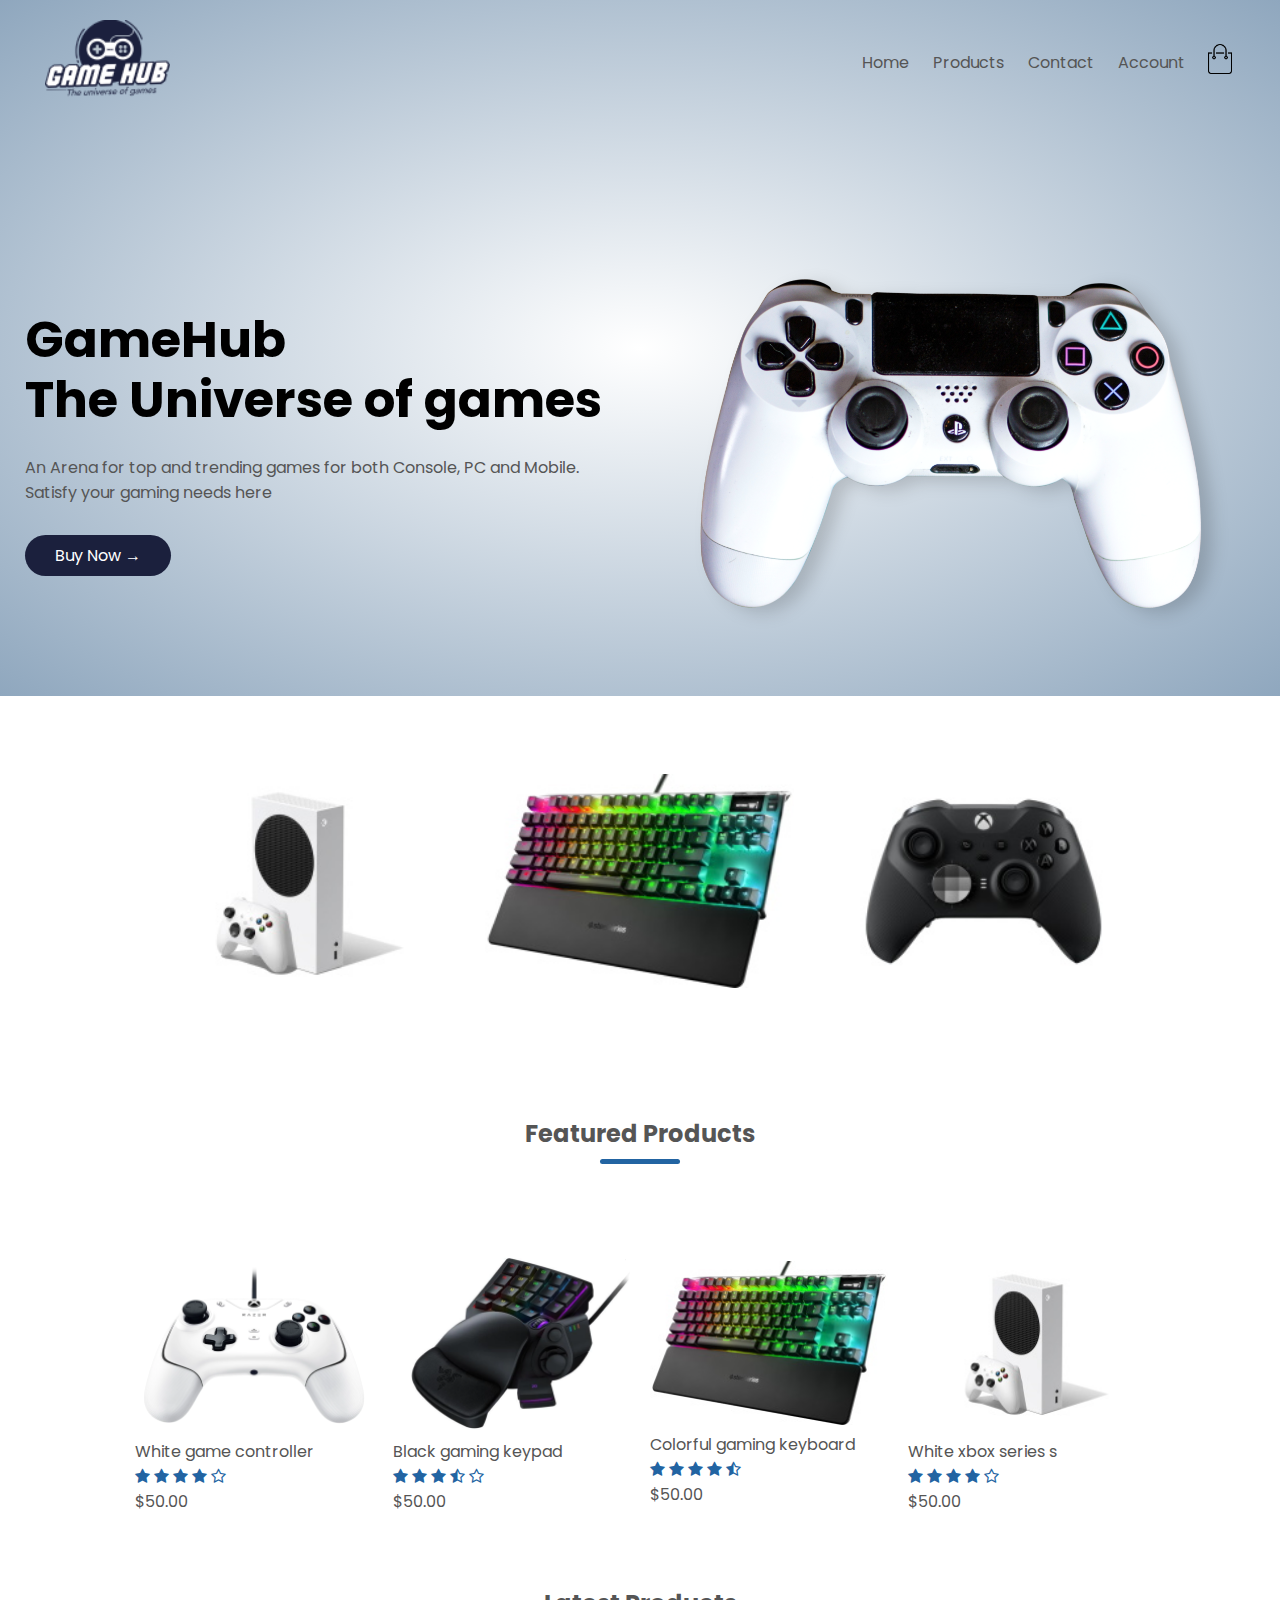
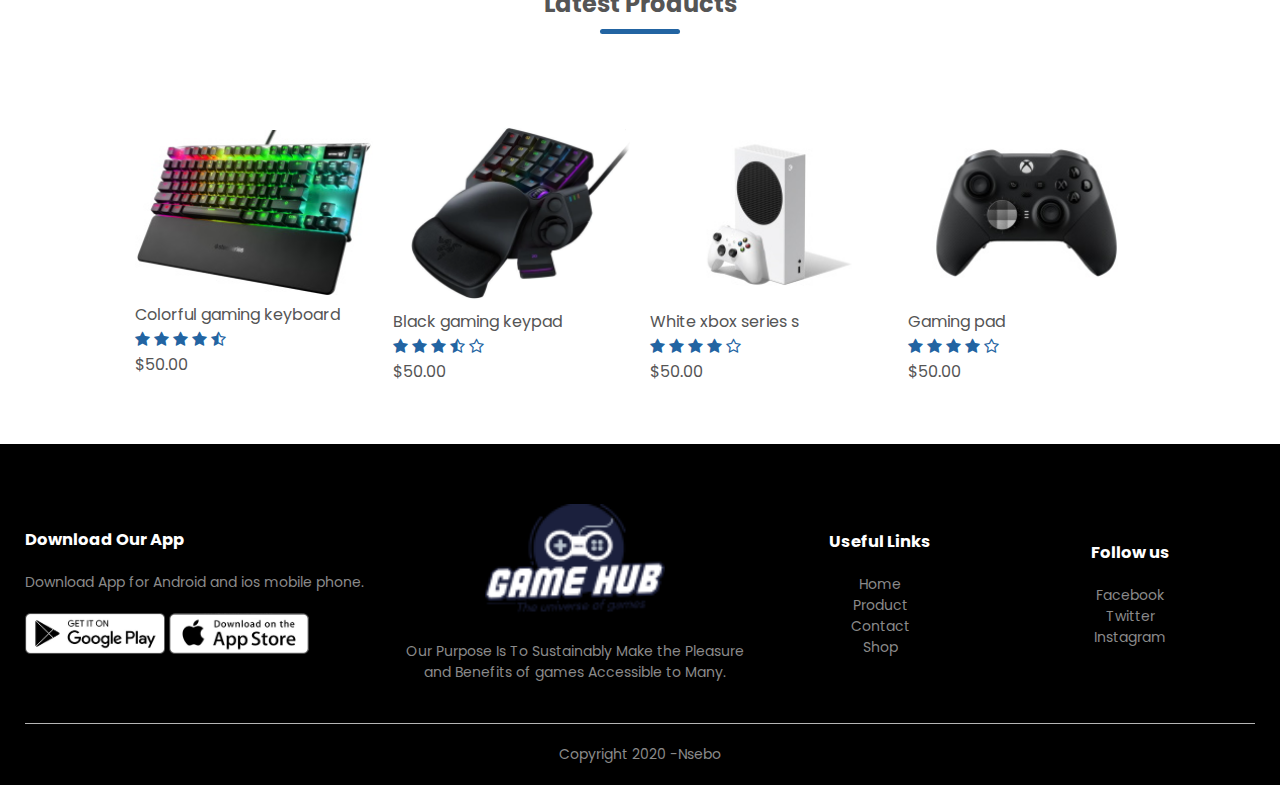
<file: index.html>
<!DOCTYPE html>
<html lang="en">
  <head>
    <meta charset="UTF-8" />
    <meta name="description" content="Home page of GameHub" />
    <meta name="viewport" content="width=device-width, initial-scale=1.0" />
    <meta
      name="keywords"
      content="home, page,what we do, playstation 5,xbox series x,"
    />
    <meta name="author" content="Uzochukwu Cecilia Oloh- Nsebo" />
    <link rel="stylesheet" href="css/style.css" />
    <script src="js/product-details.js" defer></script>
    <link
      href="https://fonts.googleapis.com/css2?family=Poppins:wght@300;400;500;600;700&display=swap"
      rel="stylesheet"
    />
    <link
      rel="stylesheet"
      href="https://stackpath.bootstrapcdn.com/font-awesome/4.7.0/css/font-awesome.min.css"
    />
    <title>Home || GameHub</title>
  </head>
  <body>
    <div class="header">
      <div class="container">
        <div class="navbar">
          <div class="logo">
            <a href="index.html"
              ><img src="/img/game-hub-Logo.png" width="125px"
            /></a>
          </div>
          <nav>
            <ul id="MenuItems">
              <li><a href="index.html">Home</a></li>
              <li><a href="product.html">Products</a></li>
              <li><a href="contact.html">Contact</a></li>
              <li><a href="account.html">Account</a></li>
            </ul>
          </nav>
          <a href="cart.html"
            ><img src="/img/cart.png" width="30px" height="30px"
          /></a>
          <img src="/img/menu.png" class="menu-icon" onclick="menutoggle()" />
        </div>
        <div class="row">
          <div class="col-2">
            <h1>
              GameHub
              <br />
              The Universe of games
            </h1>
            <p>
              An Arena for top and trending games for both Console, PC and
              Mobile.
              <br />
              Satisfy your gaming needs here
            </p>
            <a href="product.html" class="btn">Buy Now &#8594;</a>
          </div>
          <div class="col-2">
            <img src="/img/controller.png" />
          </div>
        </div>
      </div>
    </div>
    <div class="categories">
      <div class="small-container">
        <div class="row">
          <div class="col-3">
            <img src="/img/xbox.jpg" />
          </div>
          <div class="col-3">
            <img src="/img/keyboard.jpg" />
          </div>
          <div class="col-3">
            <img src="/img/pad.jpg" />
          </div>
        </div>
      </div>
    </div>
    <div class="small-container">
      <h2 class="title">Featured Products</h2>
      <div class="row">
        <div class="col-4">
          <a href="product-details.html"
            ><img src="img/controller-white.png"
          /></a>
          <h4><a href="product-details.html">White game controller</a></h4>
          <div class="rating">
            <i class="fa fa-star"></i>
            <i class="fa fa-star"></i>
            <i class="fa fa-star"></i>
            <i class="fa fa-star"></i>
            <i class="fa fa-star-o"></i>
          </div>
          <p>$50.00</p>
        </div>
        <div class="col-4">
          <a href="product-details.html"><img src="img/keypad.jpg" /></a>
          <h4>Black gaming keypad</h4>
          <div class="rating">
            <i class="fa fa-star"></i>
            <i class="fa fa-star"></i>
            <i class="fa fa-star"></i>
            <i class="fa fa-star-half-o"></i>
            <i class="fa fa-star-o"></i>
          </div>
          <p>$50.00</p>
        </div>
        <div class="col-4">
          <a href="product-details.html"><img src="img/keyboard.jpg" /></a>
          <h4>Colorful gaming keyboard</h4>
          <div class="rating">
            <i class="fa fa-star"></i>
            <i class="fa fa-star"></i>
            <i class="fa fa-star"></i>
            <i class="fa fa-star"></i>
            <i class="fa fa-star-half-o"></i>
          </div>
          <p>$50.00</p>
        </div>
        <div class="col-4">
          <a href="product-details.html"><img src="img/xbox.jpg" /></a>
          <h4>White xbox series s</h4>
          <div class="rating">
            <i class="fa fa-star"></i>
            <i class="fa fa-star"></i>
            <i class="fa fa-star"></i>
            <i class="fa fa-star"></i>
            <i class="fa fa-star-o"></i>
          </div>
          <p>$50.00</p>
        </div>
      </div>
      <h2 class="title">Latest Products</h2>
      <div class="row">
        <div class="col-4">
          <a href="product-details.html"><img src="img/keyboard.jpg" /></a>
          <h4>Colorful gaming keyboard</h4>
          <div class="rating">
            <i class="fa fa-star"></i>
            <i class="fa fa-star"></i>
            <i class="fa fa-star"></i>
            <i class="fa fa-star"></i>
            <i class="fa fa-star-half-o"></i>
          </div>
          <p>$50.00</p>
        </div>
        <div class="col-4">
          <a href="product-details.html"><img src="img/keypad.jpg" /></a>
          <h4>Black gaming keypad</h4>
          <div class="rating">
            <i class="fa fa-star"></i>
            <i class="fa fa-star"></i>
            <i class="fa fa-star"></i>
            <i class="fa fa-star-half-o"></i>
            <i class="fa fa-star-o"></i>
          </div>
          <p>$50.00</p>
        </div>
        <div class="col-4">
          <a href="product-details.html"><img src="img/xbox.jpg" /></a>
          <h4>White xbox series s</h4>
          <div class="rating">
            <i class="fa fa-star"></i>
            <i class="fa fa-star"></i>
            <i class="fa fa-star"></i>
            <i class="fa fa-star"></i>
            <i class="fa fa-star-o"></i>
          </div>
          <p>$50.00</p>
        </div>
        <div class="col-4">
          <a href="product-details.html"><img src="img/pad.jpg" /></a>
          <h4>Gaming pad</h4>
          <div class="rating">
            <i class="fa fa-star"></i>
            <i class="fa fa-star"></i>
            <i class="fa fa-star"></i>
            <i class="fa fa-star"></i>
            <i class="fa fa-star-o"></i>
          </div>
          <p>$50.00</p>
        </div>
      </div>
    </div>
    <div class="footer">
      <div class="container">
        <div class="row">
          <div class="footer-col-1">
            <h3>Download Our App</h3>
            <p>Download App for Android and ios mobile phone.</p>
            <div class="app-logo">
              <img src="/img/play-store.png" />
              <img src="/img/app-store.png" />
            </div>
          </div>
          <div class="footer-col-2">
            <img src="/img/game-hub-Logo.png" />
            <p>
              Our Purpose Is To Sustainably Make the Pleasure and Benefits of
              games Accessible to Many.
            </p>
          </div>
          <div class="footer-col-3">
            <h3>Useful Links</h3>
            <ul>
              <li>Home</li>
              <li>Product</li>
              <li>Contact</li>
              <li>Shop</li>
            </ul>
          </div>
          <div class="footer-col-4">
            <h3>Follow us</h3>
            <ul>
              <li>Facebook</li>
              <li>Twitter</li>
              <li>Instagram</li>
            </ul>
          </div>
        </div>
        <hr />
        <p class="copyright">Copyright 2020 -Nsebo</p>
      </div>
    </div>
  </body>
</html>
</file>
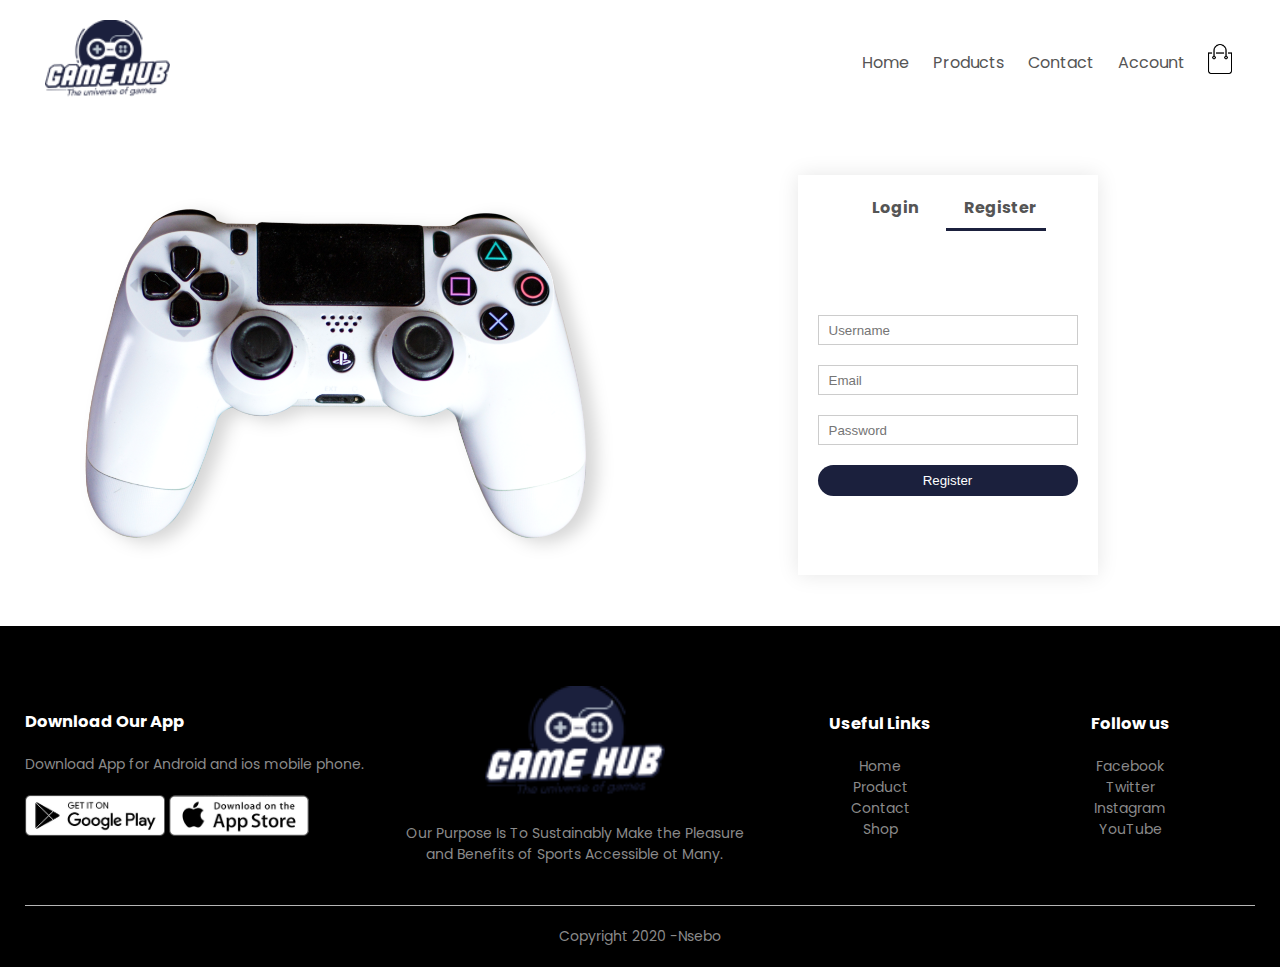
<file: account.html>
<!DOCTYPE html>
<html lang="en">
  <head>
    <meta charset="UTF-8" />
    <meta name="description" content="Home page of GameHub" />
    <meta name="viewport" content="width=device-width, initial-scale=1.0" />
    <meta
      name="keywords"
      content="home, page,what we do, playstation 5,xbox series x,"
    />
    <meta name="author" content="Uzochukwu Cecilia Oloh- Nsebo" />
    <link rel="stylesheet" href="css/style.css" />
    <script src="js/account.js" defer></script>
    <link
      href="https://fonts.googleapis.com/css2?family=Poppins:wght@300;400;500;600;700&display=swap"
      rel="stylesheet"
    />
    <link
      rel="stylesheet"
      href="https://stackpath.bootstrapcdn.com/font-awesome/4.7.0/css/font-awesome.min.css"
    />
    <title>Home || GameHub</title>
  </head>
  <body>
    <div class="container">
      <div class="navbar">
        <div class="logo">
          <a href="index.html"
            ><img src="/img/game-hub-Logo.png" width="125px"
          /></a>
        </div>
        <nav>
          <ul id="MenuItems">
            <li><a href="index.html">Home</a></li>
            <li><a href="product.html">Products</a></li>
            <li><a href="contact.html">Contact</a></li>
            <li><a href="account.html">Account</a></li>
          </ul>
        </nav>
        <a href="cart.html"
          ><img src="/img/cart.png" width="30px" height="30px"
        /></a>
        <img src="/img/menu.png" class="menu-icon" onclick="menutoggle()" />
      </div>
    </div>
    <div class="accout-page">
      <div class="container">
        <div class="row">
          <div class="col-2">
            <img src="img/controller.png" width="100%" />
          </div>
          <div class="col-2">
            <div class="form-container">
              <div class="form-btn">
                <span onclick="login()">Login</span>
                <span onclick="register()">Register</span>
                <hr id="indicator" />
              </div>
              <form id="LoginForm">
                <input type="text" placeholder="Username" />
                <input type="password" placeholder="Password" />
                <button type="submit" class="btn">Login</button>
                <a href="">Forgot password</a>
              </form>
              <form id="RegForm">
                <input type="text" placeholder="Username" />
                <input type="email" placeholder="Email" />
                <input type="password" placeholder="Password" />
                <button type="submit" class="btn">Register</button>
              </form>
            </div>
          </div>
        </div>
      </div>
    </div>
    <div class="footer">
      <div class="container">
        <div class="row">
          <div class="footer-col-1">
            <h3>Download Our App</h3>
            <p>Download App for Android and ios mobile phone.</p>
            <div class="app-logo">
              <img src="/img/play-store.png" />
              <img src="/img/app-store.png" />
            </div>
          </div>
          <div class="footer-col-2">
            <img src="/img/game-hub-Logo.png" />
            <p>
              Our Purpose Is To Sustainably Make the Pleasure and Benefits of
              Sports Accessible ot Many.
            </p>
          </div>
          <div class="footer-col-3">
            <h3>Useful Links</h3>
            <ul>
              <li>Home</li>
              <li>Product</li>
              <li>Contact</li>
              <li>Shop</li>
            </ul>
          </div>
          <div class="footer-col-4">
            <h3>Follow us</h3>
            <ul>
              <li>Facebook</li>
              <li>Twitter</li>
              <li>Instagram</li>
              <li>YouTube</li>
            </ul>
          </div>
        </div>
        <hr />
        <p class="copyright">Copyright 2020 -Nsebo</p>
      </div>
    </div>
  </body>
</html>
</file>
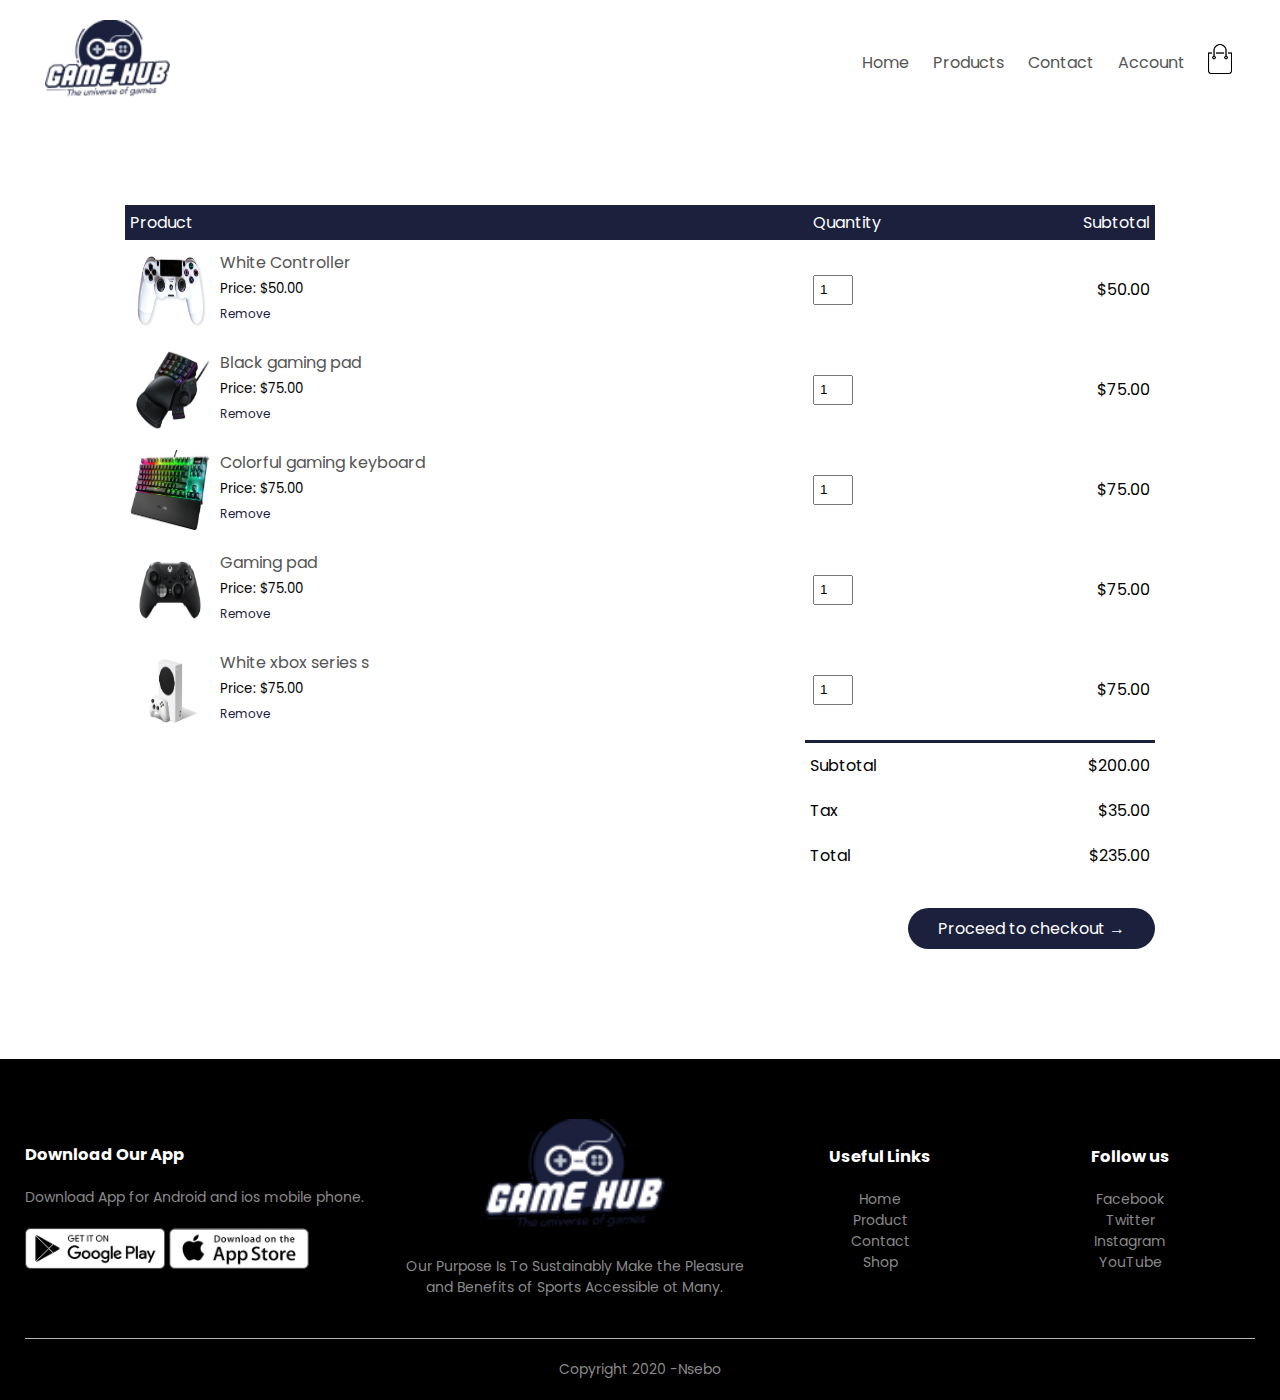
<file: cart.html>
<!DOCTYPE html>
<html lang="en">
  <head>
    <meta charset="UTF-8" />
    <meta name="description" content="Cart page of GameHub" />
    <meta name="viewport" content="width=device-width, initial-scale=1.0" />
    <meta
      name="keywords"
      content="cart, page, product, price,quanity,total,Basket Total"
    />
    <meta name="author" content="Uzochukwu Cecilia Oloh- Nsebo" />
    <link
      href="https://fonts.googleapis.com/css2?family=Poppins:wght@300;400;500;600;700&display=swap"
      rel="stylesheet"
    />
    <link
      rel="stylesheet"
      href="https://stackpath.bootstrapcdn.com/font-awesome/4.7.0/css/font-awesome.min.css"
    />
    <link rel="stylesheet" href="css/style.css" />
    <script src="js/product-details.js" defer></script>
    <title>Cart || GameHub</title>
    <link rel="preconnect" href="https://fonts.googleapis.com" />
  </head>
  <body>
    <div class="container">
      <div class="navbar">
        <div class="logo">
          <a href="index.html"
            ><img src="/img/game-hub-Logo.png" width="125px"
          /></a>
        </div>
        <nav>
          <ul id="MenuItems">
            <li><a href="index.html">Home</a></li>
            <li><a href="product.html">Products</a></li>
            <li><a href="contact.html">Contact</a></li>
            <li><a href="account.html">Account</a></li>
          </ul>
        </nav>
        <a href="cart.html"
          ><img src="/img/cart.png" width="30px" height="30px"
        /></a>
        <img src="/img/menu.png" class="menu-icon" onclick="menutoggle()" />
      </div>
    </div>
    <div class="small-container cart-page">
      <table>
        <tr>
          <th>Product</th>
          <th>Quantity</th>
          <th>Subtotal</th>
        </tr>
        <tr>
          <td>
            <div class="cart-info">
              <img src="img/controller.png" />
              <div>
                <p>White Controller</p>
                <small>Price: $50.00</small><br />
                <a href="">Remove</a>
              </div>
            </div>
          </td>
          <td><input type="number" value="1" /></td>
          <td>$50.00</td>
        </tr>
        <tr>
          <td>
            <div class="cart-info">
              <img src="img/keypad.jpg" />
              <div>
                <p>Black gaming pad</p>
                <small>Price: $75.00</small><br />
                <a href="">Remove</a>
              </div>
            </div>
          </td>
          <td><input type="number" value="1" /></td>
          <td>$75.00</td>
        </tr>
        <tr>
          <td>
            <div class="cart-info">
              <img src="img/keyboard.jpg" />
              <div>
                <p>Colorful gaming keyboard</p>
                <small>Price: $75.00</small><br />
                <a href="">Remove</a>
              </div>
            </div>
          </td>
          <td><input type="number" value="1" /></td>
          <td>$75.00</td>
        </tr>
        <tr>
          <td>
            <div class="cart-info">
              <img src="img/pad.jpg" />
              <div>
                <p>Gaming pad</p>
                <small>Price: $75.00</small><br />
                <a href="">Remove</a>
              </div>
            </div>
          </td>
          <td><input type="number" value="1" /></td>
          <td>$75.00</td>
        </tr>
        <tr>
          <td>
            <div class="cart-info">
              <img src="img/xbox.jpg" />
              <div>
                <p>White xbox series s</p>
                <small>Price: $75.00</small><br />
                <a href="">Remove</a>
              </div>
            </div>
          </td>
          <td><input type="number" value="1" /></td>
          <td>$75.00</td>
        </tr>
      </table>
      <div class="total-price">
        <table>
          <tr>
            <td>Subtotal</td>
            <td>$200.00</td>
          </tr>
          <tr>
            <td>Tax</td>
            <td>$35.00</td>
          </tr>
          <tr>
            <td>Total</td>
            <td>$235.00</td>
          </tr>
        </table>
      </div>
      <div class="total-price">
        <a href="#" class="btn">Proceed to checkout &#8594;</a>
      </div>
    </div>
    <div class="footer">
      <div class="container">
        <div class="row">
          <div class="footer-col-1">
            <h3>Download Our App</h3>
            <p>Download App for Android and ios mobile phone.</p>
            <div class="app-logo">
              <img src="/img/play-store.png" />
              <img src="/img/app-store.png" />
            </div>
          </div>
          <div class="footer-col-2">
            <img src="/img/game-hub-Logo.png" />
            <p>
              Our Purpose Is To Sustainably Make the Pleasure and Benefits of
              Sports Accessible ot Many.
            </p>
          </div>
          <div class="footer-col-3">
            <h3>Useful Links</h3>
            <ul>
              <li>Home</li>
              <li>Product</li>
              <li>Contact</li>
              <li>Shop</li>
            </ul>
          </div>
          <div class="footer-col-4">
            <h3>Follow us</h3>
            <ul>
              <li>Facebook</li>
              <li>Twitter</li>
              <li>Instagram</li>
              <li>YouTube</li>
            </ul>
          </div>
        </div>
        <hr />
        <p class="copyright">Copyright 2020 -Nsebo</p>
      </div>
    </div>
  </body>
</html>
</file>
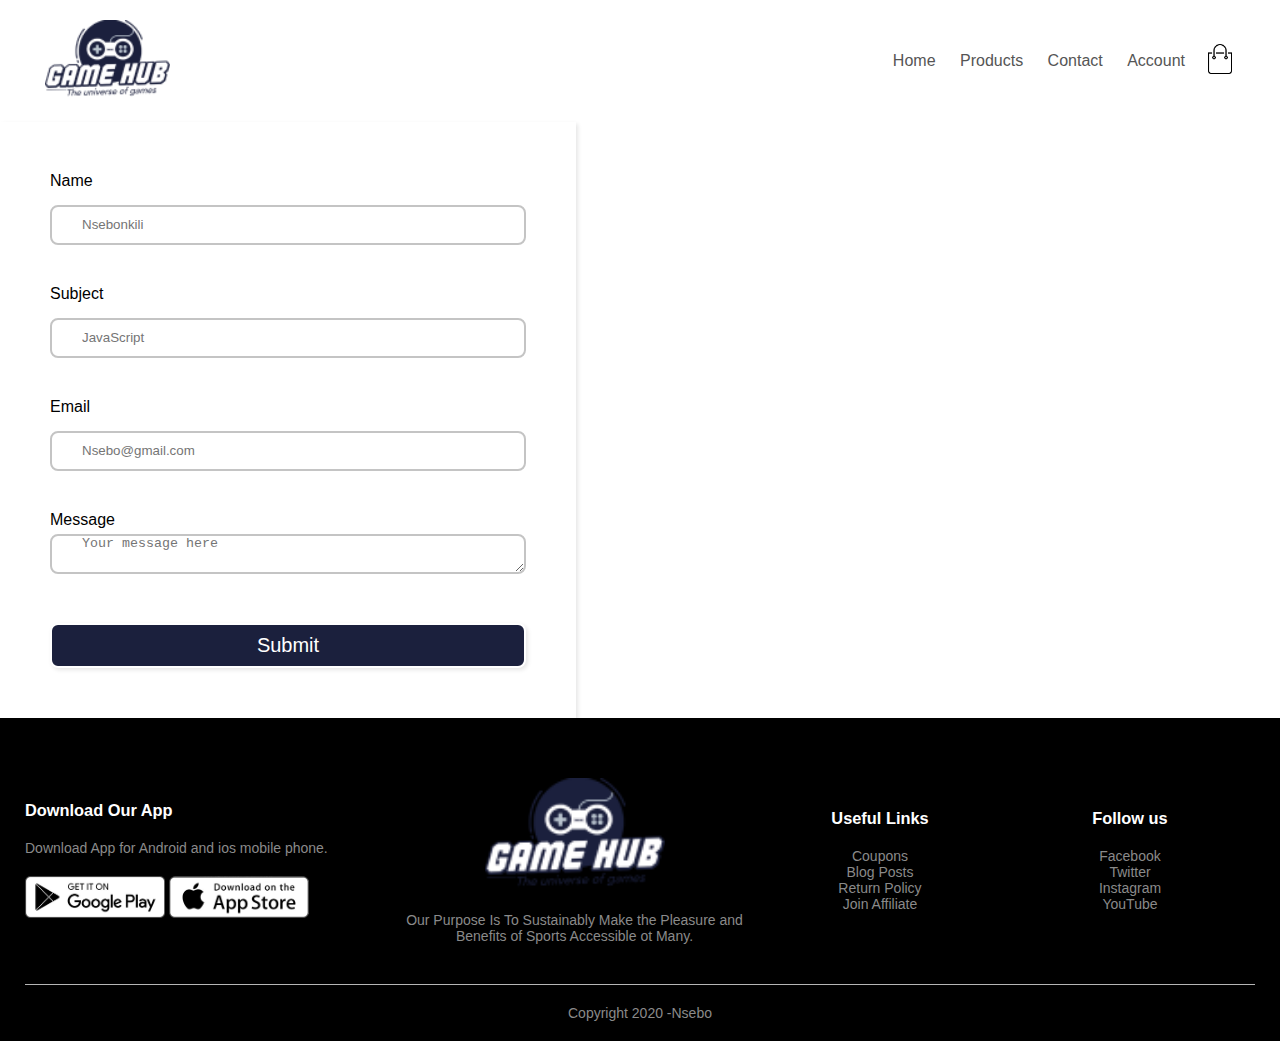
<file: contact.html>
<!DOCTYPE html>
<html lang="en">
  <head>
    <meta charset="UTF-8" />
    <meta name="description" content="Contact page of GameHub" />
    <meta name="viewport" content="width=device-width, initial-scale=1.0" />
    <meta name="keywords" content="contact, page, name, subject,email,address,submit" />
    <meta name="author" content="Uzochukwu Cecilia Oloh- Nsebo" />
    <title>Contact Page || GameHub </title>
    <link
    rel="stylesheet"
    href="https://cdnjs.cloudflare.com/ajax/libs/font-awesome/6.1.1/css/all.min.css"
    integrity="sha512-KfkfwYDsLkIlwQp6LFnl8zNdLGxu9YAA1QvwINks4PhcElQSvqcyVLLD9aMhXd13uQjoXtEKNosOWaZqXgel0g=="
    crossorigin="anonymous"
    referrerpolicy="no-referrer"
  />
  <link rel="stylesheet" href="css/style.css">
    <link rel="stylesheet" href="css/contact.css">
    <script src="js/contact.js" defer ></script>
    <script src="js/product-details.js" defer></script>
    <!-- Hotjar Tracking Code for my site -->
  </head>
  <div class="container">
    <div class="navbar">
      <div class="logo">
        <a href="index.html"
          ><img src="/img/game-hub-Logo.png" width="125px"
        /></a>
      </div>
      <nav>
        <ul id="MenuItems">
          <li><a href="index.html">Home</a></li>
          <li><a href="product.html">Products</a></li>
          <li><a href="contact.html">Contact</a></li>
          <li><a href="account.html">Account</a></li>
        </ul>
      </nav>
      <a href="cart.html"
        ><img src="/img/cart.png" width="30px" height="30px"
      /></a>
      <img src="/img/menu.png" class="menu-icon" onclick="menutoggle()" />
    </div>
  </div>
    <body>
        <form id="form">
          <div>
            <label for="name">Name</label>
            <i class="fas fa-user"></i>
            <input
              type="text"
              name="name"
              id="name"
              placeholder="Nsebonkili"
              required
            />
            <i class="fas fa-exclamation-circle failure-icon"></i>
            <i class="far fa-circle-check success-icon"></i>
            <div class="error"></div>
          </div>
          <div>
            <label for="subject">Subject</label>
            <i class="fa-solid fa-book"></i>
            <input
              type="subject"
              name="subject"
              id="subject"
              placeholder="JavaScript"
              minlength="10"
            />
            <i class="fas fa-exclamation-circle failure-icon"></i>
            <i class="far fa-circle-check success-icon"></i>
            <div class="error"></div>
          </div>
          <div>
            <label for="email">Email</label>
            <i class="far fa-envelope"></i>
            <input
              type="email"
              name="email"
              id="email"
              placeholder="Nsebo@gmail.com"
            />
            <i class="fas fa-exclamation-circle failure-icon"></i>
            <i class="far fa-circle-check success-icon"></i>
            <div class="error"></div>
          </div>
          <div>
            <label for="address">Message</label>
            <i class="fa-solid fa-message"></i>
            <textarea
              name="address"
              id="address"
              placeholder="Your message here"
              minlength="25"
            ></textarea>
            <i class="fas fa-exclamation-circle failure-icon"></i>
            <i class="far fa-circle-check success-icon"></i>
            <div class="error"></div>
          </div>
          <button type="submit" id="submit">Submit</button>
        </form>
      </div>
    <div class="footer">
      <div class="container">
        <div class="row">
          <div class="footer-col-1">
            <h3>Download Our App</h3>
            <p>Download App for Android and ios mobile phone.</p>
            <div class="app-logo">
              <img src="/img/play-store.png" />
              <img src="/img/app-store.png" />
            </div>
          </div>
          <div class="footer-col-2">
            <img src="/img/game-hub-Logo.png" />
            <p>
              Our Purpose Is To Sustainably Make the Pleasure and Benefits of
              Sports Accessible ot Many.
            </p>
          </div>
          <div class="footer-col-3">
            <h3>Useful Links</h3>
            <ul>
              <li>Coupons</li>
              <li>Blog Posts</li>
              <li>Return Policy</li>
              <li>Join Affiliate</li>
            </ul>
          </div>
          <div class="footer-col-4">
            <h3>Follow us</h3>
            <ul>
              <li>Facebook</li>
              <li>Twitter</li>
              <li>Instagram</li>
              <li>YouTube</li>
            </ul>
          </div>
        </div>
        <hr />
        <p class="copyright">Copyright 2020 -Nsebo</p>
      </div>
    </div>
    </body>
  </html>
</file>
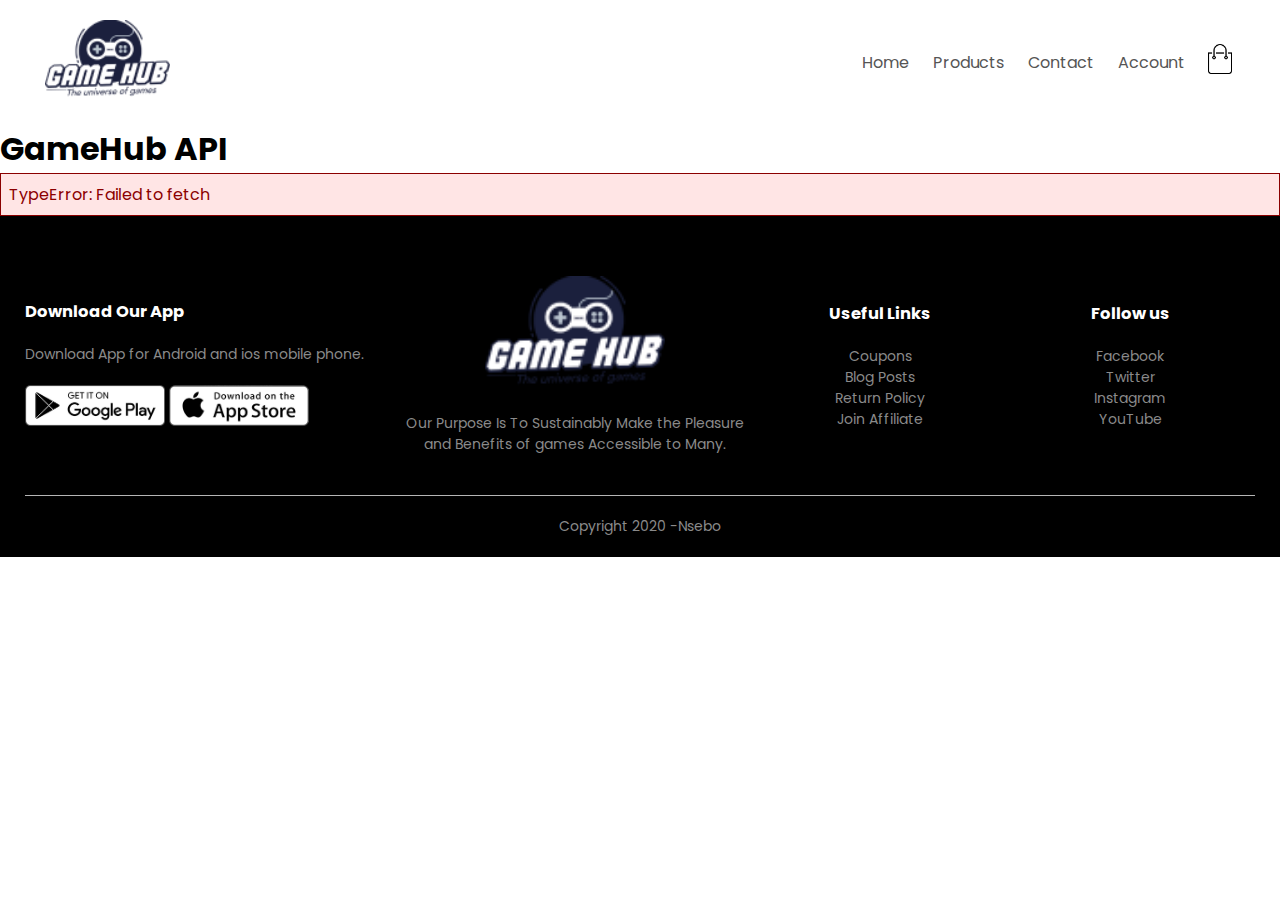
<file: product-data.html>
<!DOCTYPE html>
<html lang="en">
  <head>
    <meta charset="UTF-8" />
    <meta name="description" content="Home page of GameHub" />
    <meta name="viewport" content="width=device-width, initial-scale=1.0" />
    <meta
      name="keywords"
      content="home, page,what we do, playstation 5,xbox series x,"
    />
    <meta name="author" content="Uzochukwu Cecilia Oloh- Nsebo" />
    <link rel="stylesheet" href="css/style.css" />
    <link rel="stylesheet" href="css/product-data.css" />
    <script src="/js/product-data.js" defer></script>
    <script src="/js/alert.js" defer></script>
    <script src="/js/product-details.js" defer></script>
    <link
      href="https://fonts.googleapis.com/css2?family=Poppins:wght@300;400;500;600;700&display=swap"
      rel="stylesheet"
    />
    <link
      rel="stylesheet"
      href="https://stackpath.bootstrapcdn.com/font-awesome/4.7.0/css/font-awesome.min.css"
    />
    <title>Home || GameHub</title>
  </head>
  <body>
    <div class="container">
      <div class="navbar">
        <div class="logo">
          <a href="index.html"
            ><img src="/img/game-hub-Logo.png" width="125px"
          /></a>
        </div>
        <nav>
          <ul id="MenuItems">
            <li><a href="index.html">Home</a></li>
            <li><a href="product.html">Products</a></li>
            <li><a href="contact.html">Contact</a></li>
            <li><a href="account.html">Account</a></li>
          </ul>
        </nav>
        <a href="cart.html"
          ><img src="/img/cart.png" width="30px" height="30px"
        /></a>
        <img src="/img/menu.png" class="menu-icon" onclick="menutoggle()" />
      </div>
    </div>
    <h1>GameHub API</h1>
    <div class="results">
      <!-- <div class="loader"></div> -->
    </div>
    <div class="footer">
      <div class="container">
        <div class="row">
          <div class="footer-col-1">
            <h3>Download Our App</h3>
            <p>Download App for Android and ios mobile phone.</p>
            <div class="app-logo">
              <img src="/img/play-store.png" />
              <img src="/img/app-store.png" />
            </div>
          </div>
          <div class="footer-col-2">
            <img src="/img/game-hub-Logo.png" />
            <p>
              Our Purpose Is To Sustainably Make the Pleasure and Benefits of
              games Accessible to Many.
            </p>
          </div>
          <div class="footer-col-3">
            <h3>Useful Links</h3>
            <ul>
              <li>Coupons</li>
              <li>Blog Posts</li>
              <li>Return Policy</li>
              <li>Join Affiliate</li>
            </ul>
          </div>
          <div class="footer-col-4">
            <h3>Follow us</h3>
            <ul>
              <li>Facebook</li>
              <li>Twitter</li>
              <li>Instagram</li>
              <li>YouTube</li>
            </ul>
          </div>
        </div>
        <hr />
        <p class="copyright">Copyright 2020 -Nsebo</p>
      </div>
    </div>
  </body>
</html>
</file>
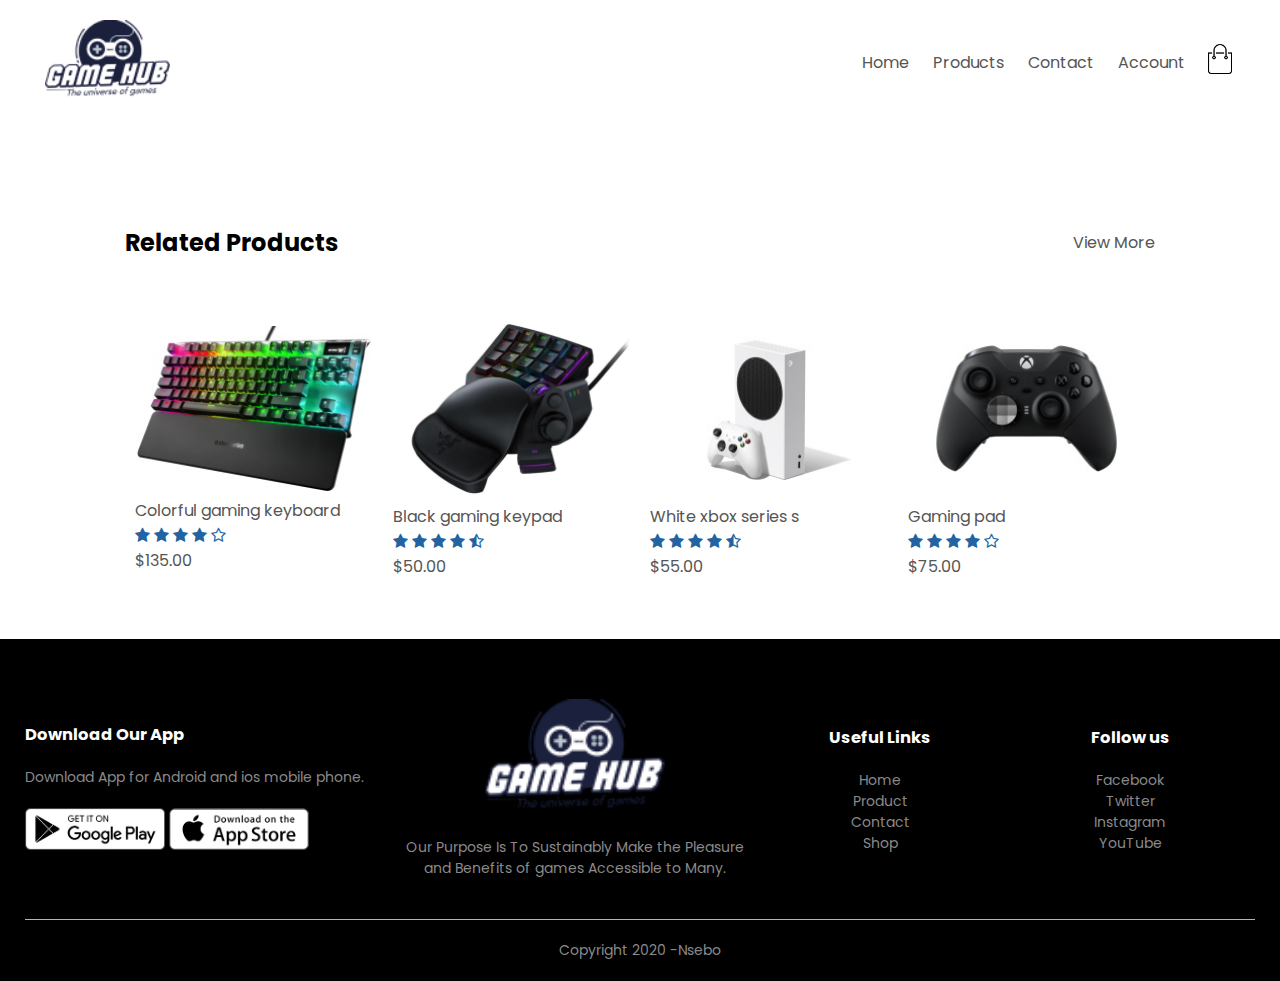
<file: product-details.html>
<!DOCTYPE html>
<html lang="en">
  <head>
    <meta charset="UTF-8" />
    <meta name="description" content="Home page of GameHub" />
    <meta name="viewport" content="width=device-width, initial-scale=1.0" />
    <meta
      name="keywords"
      content="home, page,what we do, playstation 5,xbox series x,"
    />
    <meta name="author" content="Uzochukwu Cecilia Oloh- Nsebo" />
    <link rel="stylesheet" href="css/style.css" />
    <script src="js/product-details.js" defer></script>
    <link
      href="https://fonts.googleapis.com/css2?family=Poppins:wght@300;400;500;600;700&display=swap"
      rel="stylesheet"
    />
    <link
      rel="stylesheet"
      href="https://stackpath.bootstrapcdn.com/font-awesome/4.7.0/css/font-awesome.min.css"
    />
    <title>Home || GameHub</title>
  </head>
  <body>
    <div class="container">
      <div class="navbar">
        <div class="logo">
          <a href="index.html"
            ><img src="/img/game-hub-Logo.png" width="125px"
          /></a>
        </div>
        <nav>
          <ul id="MenuItems">
            <li><a href="index.html">Home</a></li>
            <li><a href="product.html">Products</a></li>
            <li><a href="contact.html">Contact</a></li>
            <li><a href="account.html">Account</a></li>
          </ul>
        </nav>
        <a href="cart.html"
          ><img src="/img/cart.png" width="30px" height="30px"
        /></a>
        <img src="/img/menu.png" class="menu-icon" onclick="menutoggle()" />
      </div>
    </div>
    <div class="game-details"></div>
    <!--
    <div class="small-container single-product">
    
      <div class="row">
        <div class="col-2">
          <img src="img/controller.png" width="100%" id="ProductImg" />
        </div>
        <div class="col-2">
          <p>Home / Controller</p>
          <h1>Lorem ipsum dolor sit amet.</h1>
          <h4>$50.00</h4>
          <select>
            <option>Select Color</option>
            <option>Black</option>
            <option>White</option>
            <option>Red</option>
          </select>
          <input type="number" value="1" />
          <a href="cart.html" class="btn">Add To Cart</a>
          <h3>PRODUCT DETAILS <i class="fa fa-indent"></i></h3>
          <br />
          <p>
            Lorem ipsum dolor sit amet consectetur adipisicing elit. Magni
            blanditiis mollitia necessitatibus quia laudantium nostrum.
          </p>
        </div>
      </div>
  </div>
  -->
    <div class="small-container">
      <div class="row row-2">
        <h2>Related Products</h2>
        <p>View More</p>
      </div>
    </div>
    <div class="small-container">
      <div class="row">
        <div class="col-4">
          <a href="product-details.html"><img src="img/keyboard.jpg" /></a>
          <h4>Colorful gaming keyboard</h4>
          <div class="rating">
            <i class="fa fa-star"></i>
            <i class="fa fa-star"></i>
            <i class="fa fa-star"></i>
            <i class="fa fa-star"></i>
            <i class="fa fa-star-o"></i>
          </div>
          <p>$135.00</p>
        </div>
        <div class="col-4">
          <a href="product-details.html"><img src="/img/keypad.jpg" /></a>
          <h4>Black gaming keypad</h4>
          <div class="rating">
            <i class="fa fa-star"></i>
            <i class="fa fa-star"></i>
            <i class="fa fa-star"></i>
            <i class="fa fa-star"></i>
            <i class="fa fa-star-half-o"></i>
          </div>
          <p>$50.00</p>
        </div>
        <div class="col-4">
          <a href="product-details.html"><img src="img/xbox.jpg" /></a>
          <h4>White xbox series s</h4>
          <div class="rating">
            <i class="fa fa-star"></i>
            <i class="fa fa-star"></i>
            <i class="fa fa-star"></i>
            <i class="fa fa-star"></i>
            <i class="fa fa-star-half-o"></i>
          </div>
          <p>$55.00</p>
        </div>
        <div class="col-4">
          <a href="product-details.html"><img src="img/pad.jpg" /></a>
          <h4>Gaming pad</h4>
          <div class="rating">
            <i class="fa fa-star"></i>
            <i class="fa fa-star"></i>
            <i class="fa fa-star"></i>
            <i class="fa fa-star"></i>
            <i class="fa fa-star-o"></i>
          </div>
          <p>$75.00</p>
        </div>
      </div>
    </div>
    <div class="footer">
      <div class="container">
        <div class="row">
          <div class="footer-col-1">
            <h3>Download Our App</h3>
            <p>Download App for Android and ios mobile phone.</p>
            <div class="app-logo">
              <img src="/img/play-store.png" />
              <img src="/img/app-store.png" />
            </div>
          </div>
          <div class="footer-col-2">
            <img src="/img/game-hub-Logo.png" />
            <p>
              Our Purpose Is To Sustainably Make the Pleasure and Benefits of
              games Accessible to Many.
            </p>
          </div>
          <div class="footer-col-3">
            <h3>Useful Links</h3>
            <ul>
              <li>Home</li>
              <li>Product</li>
              <li>Contact</li>
              <li>Shop</li>
            </ul>
          </div>
          <div class="footer-col-4">
            <h3>Follow us</h3>
            <ul>
              <li>Facebook</li>
              <li>Twitter</li>
              <li>Instagram</li>
              <li>YouTube</li>
            </ul>
          </div>
        </div>
        <hr />
        <p class="copyright">Copyright 2020 -Nsebo</p>
      </div>
    </div>
  </body>
</html>
</file>
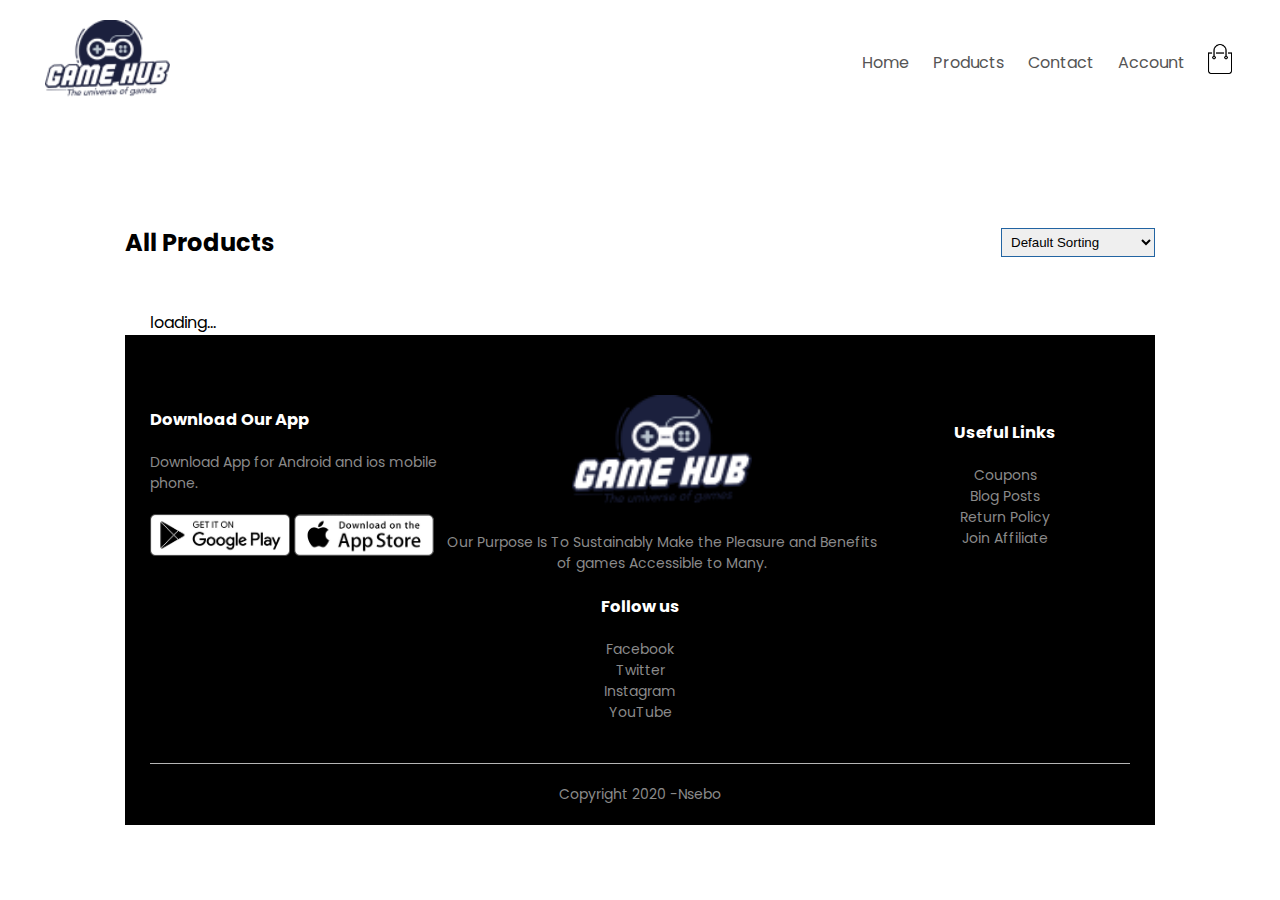
<file: product.html>
<!DOCTYPE html>
<html lang="en">
  <head>
    <meta charset="UTF-8" />
    <meta name="description" content="Home page of GameHub" />
    <meta name="viewport" content="width=device-width, initial-scale=1.0" />
    <meta
      name="keywords"
      content="home, page,what we do, playstation 5,xbox series x,"
    />
    <meta name="author" content="Uzochukwu Cecilia Oloh- Nsebo" />
    <link rel="stylesheet" href="css/style.css" />
    <link rel="stylesheet" href="css/product.css">
    <script src="/js/product.js" defer></script>
    <link
      href="https://fonts.googleapis.com/css2?family=Poppins:wght@300;400;500;600;700&display=swap"
      rel="stylesheet"
    />
    <link
      rel="stylesheet"
      href="https://stackpath.bootstrapcdn.com/font-awesome/4.7.0/css/font-awesome.min.css"
    />
    <title>Home || GameHub</title>

  </head> 
  <body>
  <div class="container">
    <div class="navbar">
      <div class="logo">
        <a href="index.html"><img src="/img/game-hub-Logo.png" width="125px" /></a>
      </div>
      <nav>
        <ul id="MenuItems">
          <li><a href="index.html">Home</a></li>
          <li><a href="product.html">Products</a></li>
          <li><a href="contact.html">Contact</a></li>
          <li><a href="account.html">Account</a></li>
        </ul>
      </nav>
      <a href="cart.html"
        ><img src="/img/cart.png" width="30px" height="30px"
      /></a>
      <img src="/img/menu.png" class="menu-icon" onclick="menutoggle()" />
    </div>
  </div>
  <div class="small-container">
   <div class="row row-2">
      <h2>All Products</h2>
      <select>
        <option>Default Sorting</option>
        <option>Sorting by price</option>
        <option>Sorting by popularity</option>
        <option>Sorting by rating</option>
        <option>Sorting by sale</option>
      </select>
    </div>
    <div class="container">
      <ul class="results">
        <li>loading...</li>
      </ul>
    </div>
    <!--
    <div class="row">
      <div class="col-4">
        <a href="product-details.html"><img src="/img/controller.png" /></a>
        <h4>White controller</h4>
        <div class="rating">
          <i class="fa fa-star"></i>
          <i class="fa fa-star"></i>
          <i class="fa fa-star"></i>
          <i class="fa fa-star"></i>
          <i class="fa fa-star-o"></i>
        </div>
        <p>$50.00</p>
      </div>
      <div class="col-4">
        <a href="product-details.html"><img src="/img/keyboard.jpg" /></a>
        <h4>Colorful gaming keyboard</h4>
        <div class="rating">
          <i class="fa fa-star"></i>
          <i class="fa fa-star"></i>
          <i class="fa fa-star"></i>
          <i class="fa fa-star-half-o"></i>
          <i class="fa fa-star-o"></i>
        </div>
        <p>$50.00</p>
      </div>
      <div class="col-4">
        <a href="product-details.html"><img src="/img/keypad.jpg" /></a>
        <h4>Black gaming keypad</h4>
        <div class="rating">
          <i class="fa fa-star"></i>
          <i class="fa fa-star"></i>
          <i class="fa fa-star"></i>
          <i class="fa fa-star"></i>
          <i class="fa fa-star-half-o"></i>
        </div>
        <p>$50.00</p>
      </div>
      <div class="col-4">
       <a href="product-details.html"><img src="/img/pad.jpg" /></a> 
        <h4>Gaming pad</h4>
        <div class="rating">
          <i class="fa fa-star"></i>
          <i class="fa fa-star"></i>
          <i class="fa fa-star"></i>
          <i class="fa fa-star"></i>
          <i class="fa fa-star-o"></i>
        </div>
        <p>$50.00</p>
      </div>
    </div>
  </div>
  <div class="small-container">
    <div class="row">
      <div class="col-4">
       <a href="product-details.html"><img src="/img/xbox.jpg" /></a> 
        <h4>White xbox series s</h4>
        <div class="rating">
          <i class="fa fa-star"></i>
          <i class="fa fa-star"></i>
          <i class="fa fa-star"></i>
          <i class="fa fa-star"></i>
          <i class="fa fa-star-o"></i>
        </div>
        <p>$50.00</p>
      </div>
      <div class="col-4">
        <a href="product-details.html"><img src="/img/pad.jpg" /></a>
        <h4>Gaming pad</h4>
        <div class="rating">
          <i class="fa fa-star"></i>
          <i class="fa fa-star"></i>
          <i class="fa fa-star"></i>
          <i class="fa fa-star-half-o"></i>
          <i class="fa fa-star-o"></i>
        </div>
        <p>$50.00</p>
      </div>
      <div class="col-4">
       <a href="product-details.html"><img src="/img/controller-white.png" /></a> 
        <h4>White controller</h4>
        <div class="rating">
          <i class="fa fa-star"></i>
          <i class="fa fa-star"></i>
          <i class="fa fa-star"></i>
          <i class="fa fa-star"></i>
          <i class="fa fa-star-half-o"></i>
        </div>
        <p>$50.00</p>
      </div>
      <div class="col-4">
        <a href="product-details.html"><img src="/img/keypad.jpg" /></a>
        <h4>Black gaming keypad</h4>
        <div class="rating">
          <i class="fa fa-star"></i>
          <i class="fa fa-star"></i>
          <i class="fa fa-star"></i>
          <i class="fa fa-star"></i>
          <i class="fa fa-star-o"></i>
        </div>
        <p>$50.00</p>
      </div>
    </div>
    <div class="page-btn">
      <span>1</span>
      <span>2</span>
      <span>3</span>
      <span>4</span>
      <span>&#8594</span>
    </div>
  </div>
-->
  <div class="footer">
    <div class="container">
      <div class="row">
        <div class="footer-col-1">
          <h3>Download Our App</h3>
          <p>Download App for Android and ios mobile phone.</p>
          <div class="app-logo">
            <img src="/img/play-store.png" />
            <img src="/img/app-store.png" />
          </div>
        </div>
        <div class="footer-col-2">
          <img src="/img/game-hub-Logo.png" />
          <p>
            Our Purpose Is To Sustainably Make the Pleasure and Benefits of
            games Accessible to Many.
          </p>
        </div>
        <div class="footer-col-3">
          <h3>Useful Links</h3>
          <ul>
            <li>Coupons</li>
            <li>Blog Posts</li>
            <li>Return Policy</li>
            <li>Join Affiliate</li>
          </ul>
        </div>
        <div class="footer-col-4">
          <h3>Follow us</h3>
          <ul>
            <li>Facebook</li>
            <li>Twitter</li>
            <li>Instagram</li>
            <li>YouTube</li>
          </ul>
        </div>
      </div>
      <hr />
      <p class="copyright">Copyright 2020 -Nsebo</p>
    </div>
  </div>
</body>
</html>
</file>
<file: css/style.css>
* {
  margin: 0;
  padding: 0;
  box-sizing: border-box;
}
body {
  font-family: 'Poppins', sans-serif;
}
.navbar {
  display: flex;
  align-items: center;
  padding: 20px;
}
nav {
  flex: 1;
  text-align: right;
}
nav ul {
  display: inline-block;
  list-style-type: none;
}
nav ul li {
  display: inline-block;
  margin-right: 20px;
}
a {
  text-decoration: none;
  color: #555;
}
p {
  color: #555;
}
.container {
  max-width: 1300px;
  margin: auto;
  padding-left: 25px;
  padding-right: 25px;
}
.row {
  display: flex;
  align-items: center;
  flex-wrap: wrap;
  justify-content: space-around;
}
.col-2 {
  flex-basis: 50%;
  min-width: 300px;
}
.col-2 img {
  max-width: 100%;
  padding: 50px 0;
}
.col-2 h1 {
  font-size: 50px;
  line-height: 60px;
  margin: 25px 0;
}
.btn {
  display: inline-block;
  background: #1b203d;
  color: #fff;
  padding: 8px 30px;
  margin: 30px 0;
  border-radius: 30px;
  transition: background 0.5s;
}
.btn:hover {
  background: #9b7c7c;
}
.header {
  background: radial-gradient(#fff, #8fa7be);
}
.header .row {
  margin-top: 70px;
}
.categories {
  margin: 70px 0;
}
.col-3 {
  flex-basis: 30%;
  min-width: 250px;
  margin-bottom: 30px;
}
.col-3 img {
  width: 100%;
}
.small-container {
  max-width: 1080px;
  margin: auto;
  padding-right: 25px;
  padding-left: 25px;
}
.col-4 {
  flex-basis: 25%;
  padding: 10px;
  min-width: 200px;
  margin-bottom: 50px;
  transition: transform 0.5s;
}
.col-4 img {
  width: 100%;
}
.title {
  text-align: center;
  margin: 0 auto 80px;
  position: relative;
  line-height: 60px;
  color: #555;
}
.title::after {
  content: '';
  background: #2264a2;
  width: 80px;
  height: 5px;
  border-radius: 5px;
  position: absolute;
  bottom: 0;
  left: 50%;
  transform: translateX(-50%);
}
h4 {
  color: #555;
  font-weight: normal;
}
.col-4 p {
  font-style: 14px;
}
.rating .fa {
  color: #2264a2;
}
.col-4:hover {
  transform: translateY(-5px);
}

/*footer*/
.footer {
  background: #000;
  color: #8a8a8a;
  font-size: 14px;
  padding: 60px 0 20px;
}
.footer p {
  color: #8a8a8a;
}
.footer h3 {
  color: #fff;
  margin-bottom: 20px;
}
.footer-col-1,
.footer-col-2,
.footer-col-3,
.footer-col-4 {
  min-width: 250px;
  margin-bottom: 20px;
}
.footer-col-1 {
  flex-basis: 30%;
}
.footer-col-2 {
  flex: 1;
  text-align: center;
}
.footer-col-2 img {
  width: 180px;
  margin-bottom: 20px;
}
.footer-col-3,
.footer-col-4 {
  flex-basis: 12%;
  text-align: center;
}
ul {
  list-style-type: none;
}
.app-logo {
  margin-top: 20px;
}
.app-logo img {
  width: 140px;
}
.footer hr {
  border: none;
  background: #b5b5b5;
  height: 1px;
  margin: 20px 0;
}
.copyright {
  text-align: center;
}
.menu-icon {
  width: 28px;
  margin-left: 20px;
  display: none;
}

/* all products page*/
.row-2 {
  justify-content: space-between;
  margin: 100px auto 50px;
}
select {
  border: 1px solid #2264a2;
  padding: 5px;
}
select:focus {
  outline: none;
}

.page-btn {
  margin: 0 auto 80px;
}

.page-btn span {
  display: inline-block;
  border: 1px solid #2264a2;
  margin-left: 10px;
  width: 40px;
  height: 40px;
  text-align: center;
  line-height: 40px;
  cursor: pointer;
}

.page-btn span:hover {
  background: #2264a2;
  color: #fff;
}

/*single product details*/

.single-product {
  margin-top: 80px;
}
.single-product .col-2 img {
  padding: 0;
}
.single-product .col-2 {
  padding: 20px;
}

.single-product h4 {
  margin: 20px 0;
  font-size: 22px;
  font-weight: bold;
}

.single-product select {
  display: block;
  padding: 10px;
  margin-top: 20px;
}

.single-product input {
  width: 50px;
  height: 40px;
  padding-left: 10px;
  font-size: 20px;
  margin-right: 10px;
  border: 1px solid #283542;
}
input:focus {
  outline: none;
}

.single-product .fa {
  color: #1b203d;
  margin-left: 10px;
}

/*cart item*/
.cart-page {
  margin: 80px auto;
}

table {
  width: 100%;
  border-collapse: collapse;
}

.cart-info {
  display: flex;
  flex-wrap: wrap;
}
th {
  text-align: left;
  padding: 5px;
  color: #fff;
  background: #1b203d;
  font-weight: normal;
}

td {
  padding: 10px 5px;
}
td input {
  width: 40px;
  height: 30px;
  padding: 5px;
}

td a {
  color: #1b203d;
  font-size: 12px;
}

td img {
  width: 80px;
  height: 80px;
  margin-right: 10px;
}

.total-price {
  display: flex;
  justify-content: flex-end;
}
.total-price table {
  border-top: 3px solid #1b203d;
  width: 100%;
  max-width: 350px;
}
td:last-child {
  text-align: right;
}
th:last-child {
  text-align: right;
}
/*-------account page--------*/

.account-page {
  padding: 50px 0;
  background: radial-gradient(#fff, #556d74);
}

.form-container {
  background: #fff;
  width: 300px;
  height: 400px;
  position: relative;
  text-align: center;
  padding: 20px 0;
  margin: auto;
  box-shadow: 0 0 20px 0px rgba(0, 0, 0, 0.1);
  overflow: hidden;
}

.form-container span {
  font-weight: bold;
  padding: 0 10px;
  color: #555;
  cursor: pointer;
  width: 100px;
  display: inline-block;
}

.form-btn {
  display: inline-block;
}

#indicator {
  width: 100px;
  border: none;
  background: #1b203d;
  height: 3px;
  margin-top: 8px;
  transform: translateX(100px);
  transition: transform 1s;
}

.form-container form {
  max-width: 300px;
  padding: 0 20px;
  position: absolute;
  top: 130px;
  transition: transform 1s;
}

form input {
  width: 100%;
  height: 30px;
  margin: 10px 0;
  padding: 0 10px;
  border: 1px solid #ccc;
}
form input:focus {
  outline: none;
}
form .btn {
  width: 100%;
  border: none;
  cursor: pointer;
  margin: 10px 0;
}
form .btn:focus {
  outline: none;
}
form a {
  font-size: 12px;
}
#LoginForm {
  left: -300px;
}
#RegForm {
  left: 0;
}

/*media query for menu*/
@media only screen and (max-width: 800px) {
  nav ul {
    position: absolute;
    top: 70px;
    left: 0;
    background: #1b203d;
    width: 100%;
    overflow: hidden;
    transition: max-height 0.5s;
  }
  nav ul li {
    display: block;
    margin-right: 50px;
    margin-top: 10px;
    margin-bottom: 10px;
  }
  nav ul li a {
    color: #fff;
  }
  .menu-icon {
    display: block;
    cursor: pointer;
  }
}
/*media query for less than 600 screen size*/
@media only screen and (max-width: 600px) {
  .row {
    text-align: center;
  }
  .col-2,
  .col-3,
  .col-4 {
    flex-basis: 100%;
  }
  .single-product .row {
    text-align: left;
  }
  .single-product .col-2 {
    padding: 20px 0;
  }

  .single-product h1 {
    font-size: 26px;
    line-height: 32px;
  }
  .cart-info p {
    display: none;
  }
}
</file>
<file: css/contact.css>
:root {
  --border: #c4c4c4;
  --background: #042544;
  --white: #fff;
  --black: #000;
  --dark-grey: #a9a9a9;
  --light-blue: #11b9de;
  --green: #008000;
  --red: #ff0000;
  --box-shadow: #0000001a;
}

* {
  margin: 0;
  padding: 0;
  box-sizing: border-box;
}

form {
  display: flex;
  flex-direction: column;
  justify-content: center;
  width: 45%;
  box-shadow: 2px 2px 4px rgba(0, 0, 0, 0.1);
  padding: 50px;
}
form > div > input,
textarea {
  width: 100%;
  height: 40px;
  border-radius: 8px;
  outline: none;
  border: 2px solid var(--border);
  padding: 0 30px;
}
textarea i {
  padding: 15px;
  font-size: 50px;
}
label {
  display: block;
  margin-bottom: 5px;
}
form div {
  position: relative;
  margin-bottom: 15px;
}
input:focus {
  border: 2px solid var(--background);
}
form div i {
  position: absolute;
  padding: 10px;
}
.success-icon,
.failure-icon {
  right: 0;
  opacity: 0;
}
.failure-icon,
.error {
  color: var(--red);
}
.success-icon {
  color: var(--green);
}
.error {
  font-size: 14.5px;
  margin-top: 5px;
}
button {
  margin-top: 15px;
  width: 100%;
  height: 45px;
  background-color: #1b203d;
  border: 2px solid var(--white);
  border-radius: 8px;
  color: var(--white);
  font-size: 20px;
  cursor: pointer;
  box-shadow: 2px 2px 4px var(--box-shadow);
  transition: all 0.1s ease;
}
button:hover {
  opacity: 0.8;
}

footer {
  display: flex;
  align-items: center;
  justify-content: space-around;
  background-color: #090808;
  color: white;
}

footer p {
  margin-bottom: 1rem;
}

footer .footer__logo {
  margin-top: 3rem;
}

.footer__contact {
  display: flex;
  flex-direction: column;
  font-size: 1.2rem;
  margin-top: 3rem;
}

footer .social__icon {
  margin-top: 3rem;
  font-size: 1.2rem;
}
@media (max-width: 900px) {
  .container {
    flex-direction: column;
  }
  form,
  .content {
    width: 100% !important;
  }
  .image {
    height: 70vh;
  }
}

@media (max-width: 425px) {
  form {
    padding: 20px;
  }
}
</file>
<file: css/product-data.css>
.success {
  border: 1px solid green;
  padding: 1rem;
  margin: 3rem;
  color: green;
  background: rgba(0, 255, 0, 0.1);
}

.error {
  border: 1px solid darkred;
  padding: 0.5rem;
  color: darkred;
  background: rgba(255, 0, 0, 0.1);
}
</file>
<file: css/product.css>
.card {
  background-color: #f0f8ff;
  margin: 1rem;
  padding: 3rem;
  width: 50%;
  border-radius: 6px;
  box-shadow: 0 3px 6px rgba(0, 0, 0, 0.3);
}
div .heading {
  margin-bottom: 2rem;
  font-size: 1.5rem;
}
.card p {
  margin-bottom: 1.5rem;
  font-size: 1.2rem;
}
</file>
